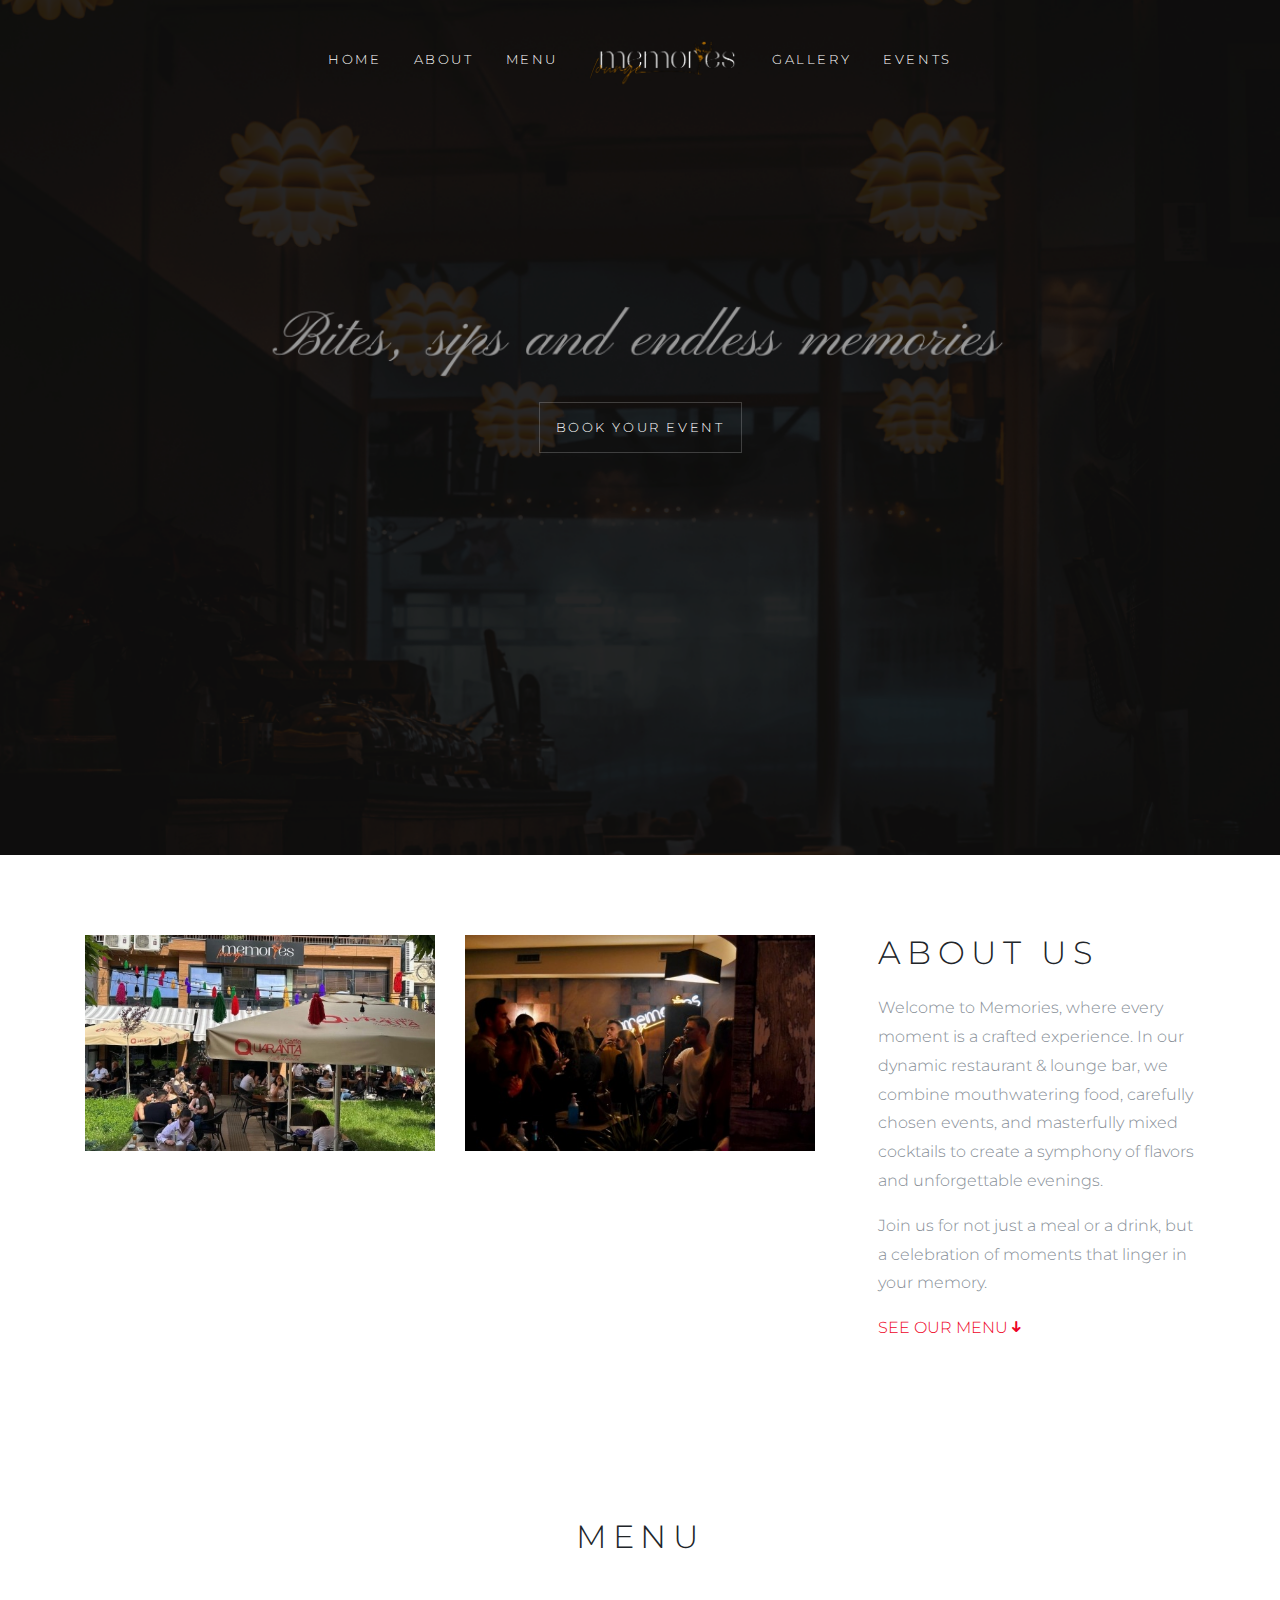
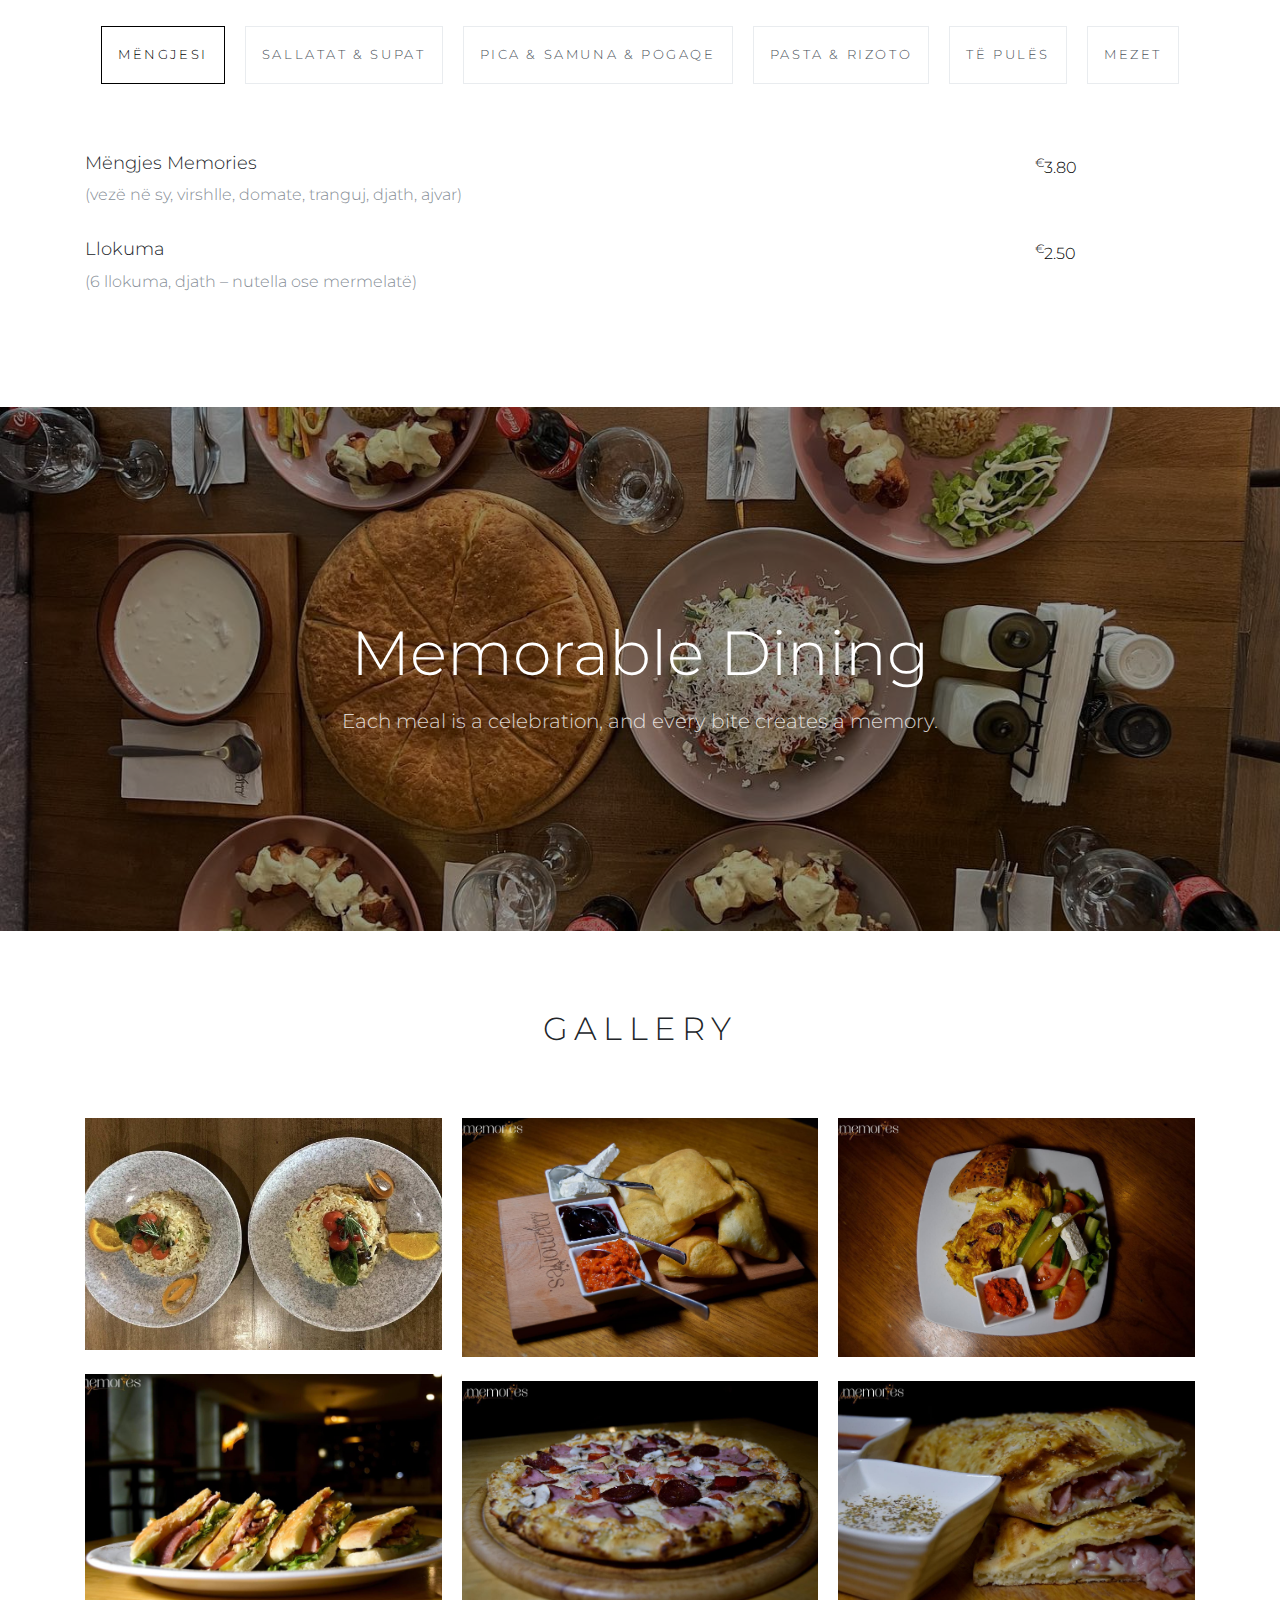
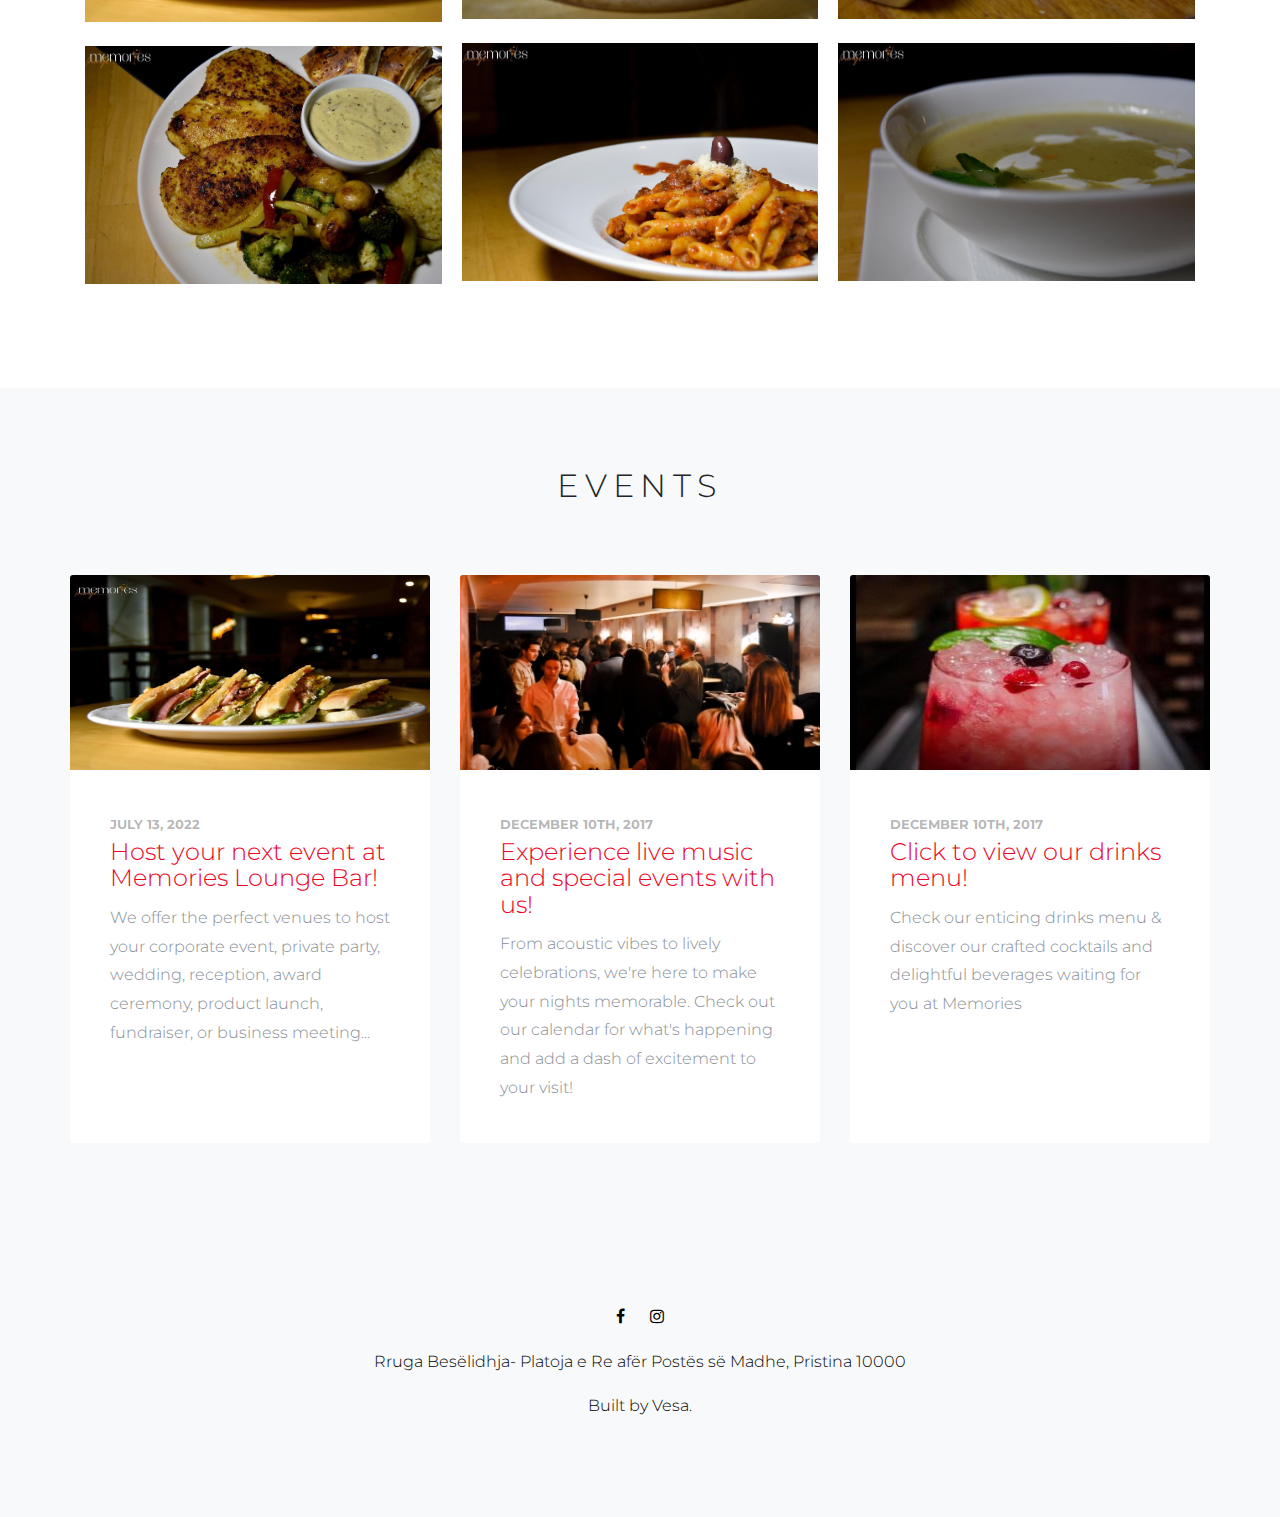
<file: index.html>
<!DOCTYPE html>
<html lang="en">

<head>
  <meta charset="utf-8">
  <meta name="viewport" content="width=device-width, initial-scale=1, shrink-to-fit=no">

  <title>Memories Lounge Bar</title>
  <link rel="icon" type="image/png" href="images/favicon.ico">
  <meta name="description" content="free Bootstrap 4 Theme by uicookies.com">
  <meta name="keywords"
    content="free website templates, free bootstrap themes, free template, free bootstrap, free website template">

  <link href="https://fonts.googleapis.com/css?family=Crimson+Text:400,400i,600|Montserrat:200,300,400, 600, 700"
    rel="stylesheet">

  <link rel="stylesheet" href="assets/css/bootstrap/bootstrap.css">
  <link rel="stylesheet" href="assets/fonts/ionicons/css/ionicons.min.css">
  <link rel="stylesheet" href="assets/css/magnific-popup.css">

  <link rel="stylesheet" href="assets/fonts/fontawesome/css/font-awesome.min.css">

  <link rel="stylesheet" href="assets/css/slick.css">

  <link rel="stylesheet" href="assets/css/helpers.css">
  <link rel="stylesheet" href="assets/css/style.css">
  <link rel="stylesheet" href="assets/css/restaurant.css">

  <meta property="og:title" content='Memories Lounge Bar' />
  <meta property="og:image" content='https://i.postimg.cc/kXZKz3br/bannerr.png' />
  <meta property="og:description" content='Bites, Sips, and Endless Memories'>
  <meta property="og:url" content='https://memoriesloungebar.com' />
  <meta property='og:image:width' content='1200' />
  <meta property='og:image:height' content='627' />
  <meta property="og:type" content='website' />
</head>

<body data-spy="scroll" data-target="#pb-navbar" data-offset="200">


  <div class="probootstrap-loader"></div>
  <!-- END loader -->

  <nav class="navbar navbar-expand-lg navbar-dark pb_navbar pb_scrolled-light" id="pb-navbar">
    <div class="container">
      <a class="navbar-brand d-xl-none d-lg-none d-md-block d-sm-block" href="/">
        <img src="images/memories_nobg.png" alt="Instant Logo" class="light" width="150px">
        <!-- <img src="images/memories_nobg.png" alt="Instant Logo" class="light" width="150px"> -->
        <img src="images/memo_black.png" alt="Instant Logo" class="dark" width="100px">
      </a>
      <button class="navbar-toggler" type="button" data-toggle="collapse" data-target="#probootstrap-navbar"
        aria-controls="probootstrap-navbar" aria-expanded="false" aria-label="Toggle navigation">
        <span><i class="ion-navicon"></i></span>
      </button>
      <div class="collapse navbar-collapse justify-content-md-center" id="probootstrap-navbar">
        <ul class="navbar-nav">
          <li class="nav-item"><a class="nav-link text-uppercase pb_letter-spacing-2" href="#section-home">Home</a></li>
          <li class="nav-item"><a class="nav-link text-uppercase pb_letter-spacing-2" href="#section-about">About</a>
          </li>
          <li class="nav-item"><a class="nav-link text-uppercase pb_letter-spacing-2" href="#section-menu">Menu</a></li>
          <li class="nav-item logo-center d-xl-block d-lg-block d-md-none d-sm-none d-none">
            <a class="nav-link text-uppercase pb_letter-spacing-2" href="index.html">
              <img src="images/memories_nobg.png" alt="Instant Logo" class="light" width="150px">
              <!-- <img src="images/memories_nobg.png" alt="Instant Logo" class="light" width="150px"> -->
              <img src="images/memo_black.png" alt="Instant Logo" class="dark" width="100px">
            </a>
          </li>
          <li class="nav-item"><a class="nav-link text-uppercase pb_letter-spacing-2"
              href="#section-gallery">Gallery</a></li>
          <li class="nav-item"><a class="nav-link text-uppercase pb_letter-spacing-2" href="#section-events">Events</a>
          </li>
        </ul>
      </div>
    </div>
  </nav>
  <!-- END nav -->

  <section class="pb_cover_v1 cover-bg-black cover-bg-opacity-4 text-center"
    style="background-image: url(images/thumbn.png)" id="section-home">
    <div class="container">
      <div class="row align-items-center justify-content-center">
        <div class="col-md-9  order-md-1">
          <!-- <h2 class="heading mb-3">Bites, Sips and Endless Memories</h2> -->
          <div class="sub-heading">
          </div>
          <p></p><a itemprop="url" href="tel:+38345211888" target="_blank" role="button" class="btn smoothscroll pb_outline-light rounded-0 btn-xl pb_font-13 pb_letter-spacing-2 p-3">Book your event</a></p>
          <!-- <p></p><a href="https://memoriesloungebar.com/Menu_Te_Fundvitit.pdf" target="_blank" role="button" class="btn smoothscroll pb_outline-light rounded-0 btn-xl pb_font-13 pb_letter-spacing-2 p-3">MENU FESTIVE</a></p> -->
        </div>
      </div>
    </div>
  </section>
  <!-- END section -->

  <section class="pb_section" id="section-about">
    <div class="container">
      <div class="row">
        <div class="col-lg-8 mb-5">
          <div class="row">
            <div class="col">
              <p><img src="images/outside.jpg" alt="Instant Image" class="img-fluid"></p>
            </div>
            <div class="col">
              <p><img src="images/eventss.jpg" alt="Instant Image" class="img-fluid"></p>
            </div>
          </div>
        </div>
        <div class="col-lg-4 pl-lg-5 pl-lg-0">
          <h2 class="mb-4 text-uppercase pb_letter-spacing-2">About us</h2>
          <p>Welcome to Memories, where every moment is a crafted experience.
            In our dynamic restaurant & lounge bar, we combine mouthwatering food,
            carefully chosen events, and masterfully mixed cocktails to create a symphony of
            flavors and unforgettable evenings.</p>

          <p>Join us for not just a meal or a drink, but a celebration of moments that linger in your memory.</p>
          <p><a href="#section-menu" class="smoothscroll text-danger text-uppercase">See our menu <i
                class="ion-arrow-down-c"></i></a></p>
        </div>
      </div>
    </div>
  </section>
  <!-- END section -->

  <section class="pb_section" id="section-menu">
    <div class="container">
      <div class="row justify-content-center mb-5">
        <div class="col-md-10 text-center">
          <h2 class="mb-4 text-uppercase pb_letter-spacing-2">Menu</h2>
        </div>
      </div>
      <div class="row">
        <div class="col">

          <ul class="nav justify-content-center pb_tab_v1">
            <li class="nav-item">
              <a class="nav-link active p-3" data-toggle="list" href="#mengjesi" role="tab">Mëngjesi</a>
            </li>
            <li class="nav-item">
              <a class="nav-link p-3" data-toggle="list" href="#sallatat" role="tab">Sallatat & Supat</a>
            </li>
            <li class="nav-item">
              <a class="nav-link p-3" data-toggle="list" href="#picat" role="tab">Pica & Samuna & Pogaqe</a>
            </li>
            <li class="nav-item">
              <a class="nav-link p-3" data-toggle="list" href="#pasta" role="tab">Pasta & Rizoto</a>
            </li>
            <li class="nav-item">
              <a class="nav-link p-3" data-toggle="list" href="#chicken" role="tab">Të pulës</a>
            </li>
            <li class="nav-item">
              <a class="nav-link p-3" data-toggle="list" href="#mezet" role="tab">Mezet</a>
            </li>
          </ul>

          <!-- Tab panes -->
          <div class="tab-content">
            <div class="tab-pane fade show active" id="mengjesi" role="tabpanel">
              <div class="row">
                <div class="col-md">
                  <ul class="list-unstyled pb_food-menu">
                    <li>
                      <div class="row">
                        <div class="col-lg-10">
                          <h3 class="pb_font-18 font-weight-bold">Mëngjes Memories</h3>
                          <p class="mb-0">(vezë në sy, virshlle, domate, tranguj, djath, ajvar)</p>
                        </div>
                        <div class="col-lg-2"><span class="price"><sup>€</sup>3.80</span></div>
                      </div>
                    </li>
                    <li>
                      <div class="row">
                        <div class="col-lg-10">
                          <h3 class="pb_font-18 font-weight-bold">Llokuma</h3>
                          <p class="mb-0">(6 llokuma, djath – nutella ose mermelatë)</p>
                        </div>
                        <div class="col-lg-2"><span class="price"><sup>€</sup>2.50</span></div>
                      </div>
                    </li>
                  </ul>
                </div>
              </div>
            </div>

            <!-- Sallatat  -->
            <div class="tab-pane fade" id="sallatat" role="tabpanel">
              <div class="row">
                <div class="col-md">
                  <ul class="list-unstyled pb_food-menu">
                    <li>
                      <div class="row">
                        <div class="col-lg-10">
                          <h3 class="pb_font-18 font-weight-bold">Sallatë shope</h3>
                          <p class="mb-0">(domate, tranguj, djath)</p>
                        </div>
                        <div class="col-lg-2"><span class="price"><sup>€</sup>3.00</span></div>
                      </div>
                    </li>
                    <li>
                      <div class="row">
                        <div class="col-lg-10">
                          <h3 class="pb_font-18 font-weight-bold">Sallatë greke</h3>
                          <p class="mb-0">(domate, tranguj, ullinj, djath)</p>
                        </div>
                        <div class="col-lg-2"><span class="price"><sup>€</sup>3.00</span></div>
                      </div>
                    </li>
                    <li>
                      <div class="row">
                        <div class="col-lg-10">
                          <h3 class="pb_font-18 font-weight-bold">Sallatë mikse</h3>
                          <p class="mb-0">(sallatë e gjelbër, domate, tranguj, spec, qepë)</p>
                        </div>
                        <div class="col-lg-2"><span class="price"><sup>€</sup>3.50</span></div>
                      </div>
                    </li>
                    <li>
                      <div class="row">
                        <div class="col-lg-10">
                          <h3 class="pb_font-18 font-weight-bold">Supë pule</h3>
                          <p class="mb-0"></p>
                        </div>
                        <div class="col-lg-2"><span class="price"><sup>€</sup>2.50</span></div>
                      </div>
                    </li>
                  </ul>
                </div>
                <div class="col-md">
                  <ul class="list-unstyled pb_food-menu">
                    <li>
                      <div class="row">
                        <div class="col-lg-10">
                          <h3 class="pb_font-18 font-weight-bold">Sallatë tuna</h3>
                          <p class="mb-0">(sallatë e gjelbër, domate, tranguj, qepë, tuna)</p>
                        </div>
                        <div class="col-lg-2"><span class="price"><sup>€</sup>4.00</span></div>
                      </div>
                    </li>
                    <li>
                      <div class="row">
                        <div class="col-lg-10">
                          <h3 class="pb_font-18 font-weight-bold">Sallatë pule</h3>
                          <p class="mb-0">(sallatë e gjelbër, domate, tranguj, mish pule, parmesan, sos)</p>
                        </div>
                        <div class="col-lg-2"><span class="price"><sup>€</sup>4.00</span></div>
                      </div>
                    </li>
                    <li>
                      <div class="row">
                        <div class="col-lg-10">
                          <h3 class="pb_font-18 font-weight-bold">Supë me perime</h3>
                          <p class="mb-0"></p>
                        </div>
                        <div class="col-lg-2"><span class="price"><sup>€</sup>2.50</span></div>
                      </div>
                    </li>
                  </ul>
                </div>
                  </ul>
                </div>
              </div>

            <!-- Picat -->
            <div class="tab-pane fade" id="picat" role="tabpanel">
              <div class="row">
                <div class="col-md">
                  <ul class="list-unstyled pb_food-menu">
                    <li>
                      <div class="row">
                        <div class="col-lg-10">
                          <h3 class="pb_font-18 font-weight-bold">Picë përshutë</h3>
                          <p class="mb-0">(sos domatesh, përshutë, kaçkavall, susam, oregano)</p>
                        </div>
                        <div class="col-lg-2"><span class="price"><sup>€</sup>4.00</span></div>
                      </div>
                    </li>
                    <li>
                      <div class="row">
                        <div class="col-lg-10">
                          <h3 class="pb_font-18 font-weight-bold">Picë margarita</h3>
                          <p class="mb-0">(sos domatesh, kaçkavall, susam, oregano)</p>
                        </div>
                        <div class="col-lg-2"><span class="price"><sup>€</sup>3.50</span></div>
                      </div>
                    </li>
                    <li>
                      <div class="row">
                        <div class="col-lg-10">
                          <h3 class="pb_font-18 font-weight-bold">Picë suxhuk</h3>
                          <p class="mb-0">(sos domatesh, suxhuk, kaçkavall, susam, oregano)</p>
                        </div>
                        <div class="col-lg-2"><span class="price"><sup>€</sup>4.00</span></div>
                      </div>
                    </li>
                    <li>
                      <div class="row">
                        <div class="col-lg-10">
                          <h3 class="pb_font-18 font-weight-bold">Picë Memories</h3>
                          <p class="mb-0">(sos domatesh, përshutë, suxhuk, kaçkavall, kërpudha, spec, susam, oregano)</p>
                        </div>
                        <div class="col-lg-2"><span class="price"><sup>€</sup>4.50</span></div>
                      </div>
                    </li>
                    <li>
                      <div class="row">
                        <div class="col-lg-10">
                          <h3 class="pb_font-18 font-weight-bold">Picë tuna</h3>
                          <p class="mb-0">(sos domatesh, tuna, kaçkavall, susam, oregano)</p>
                        </div>
                        <div class="col-lg-2"><span class="price"><sup>€</sup>4.00</span></div>
                      </div>
                    </li>
                    <li>
                      <div class="row">
                        <div class="col-lg-10">
                          <h3 class="pb_font-18 font-weight-bold">Pogaqe pule</h3>
                          <p class="mb-0">(ullinj, feferonë, sos)</p>
                        </div>
                        <div class="col-lg-2"><span class="price"><sup>€</sup>3.00</span></div>
                      </div>
                    </li>
                  </ul>
                </div>
                <div class="col-md">
                  <ul class="list-unstyled pb_food-menu">
                    <li>
                      <div class="row">
                        <div class="col-lg-10">
                          <h3 class="pb_font-18 font-weight-bold">Samun përshutë</h3>
                          <p class="mb-0">(ullinj, feferonë, sos)</p>
                        </div>
                        <div class="col-lg-2"><span class="price"><sup>€</sup>3.00</span></div>
                      </div>
                    </li>
                    <li>
                      <div class="row">
                        <div class="col-lg-10">
                          <h3 class="pb_font-18 font-weight-bold">Samun suxhuk</h3>
                          <p class="mb-0">(ullinj, feferonë, sos)</p>
                        </div>
                        <div class="col-lg-2"><span class="price"><sup>€</sup>3.00</span></div>
                      </div>
                    </li>
                    <li>
                      <div class="row">
                        <div class="col-lg-10">
                          <h3 class="pb_font-18 font-weight-bold">Samun pule</h3>
                          <p class="mb-0">(ullinj, feferonë, sos)</p>
                        </div>
                        <div class="col-lg-2"><span class="price"><sup>€</sup>3.00</span></div>
                      </div>
                    </li>
                    <li>
                      <div class="row">
                        <div class="col-lg-10">
                          <h3 class="pb_font-18 font-weight-bold">Samun mix</h3>
                          <p class="mb-0">(ullinj, feferonë, sos)</p>
                        </div>
                        <div class="col-lg-2"><span class="price"><sup>€</sup>3.50</span></div>
                      </div>
                    </li>
                    <li>
                      <div class="row">
                        <div class="col-lg-10">
                          <h3 class="pb_font-18 font-weight-bold">Pogaqe përshutë</h3>
                          <p class="mb-0">(ullinj, feferonë, sos)</p>
                        </div>
                        <div class="col-lg-2"><span class="price"><sup>€</sup>3.00</span></div>
                      </div>
                    </li>
                    <li>
                      <div class="row">
                        <div class="col-lg-10">
                          <h3 class="pb_font-18 font-weight-bold">Pogaqe mix</h3>
                          <p class="mb-0">(ullinj, feferonë, sos)</p>
                        </div>
                        <div class="col-lg-2"><span class="price"><sup>€</sup>3.50</span></div>
                      </div>
                    </li>
                  </ul>
                </div>
              </ul>
            </div>
          </div>


              <!-- PASTA & RIZOTO -->
            <div class="tab-pane fade" id="pasta" role="tabpanel">
              <div class="row">
                <div class="col-md">
                  <ul class="list-unstyled pb_food-menu">
                    <li>
                      <div class="row">
                        <div class="col-lg-10">
                          <h3 class="pb_font-18 font-weight-bold">Pasta arabiata</h3>
                          <p class="mb-0">(sos domatesh, spec djegës, parmesan)</p>
                        </div>
                        <div class="col-lg-2"><span class="price"><sup>€</sup>3.30</span></div>
                      </div>
                    </li>
                    <li>
                      <div class="row">
                        <div class="col-lg-10">
                          <h3 class="pb_font-18 font-weight-bold">Pasta carbonara</h3>
                          <p class="mb-0">(përshutë, krem, parmesan)</p>
                        </div>
                        <div class="col-lg-2"><span class="price"><sup>€</sup>4.00</span></div>
                      </div>
                    </li>
                    <li>
                      <div class="row">
                        <div class="col-lg-10">
                          <h3 class="pb_font-18 font-weight-bold">Pasta boloneze</h3>
                          <p class="mb-0">(mish viçi i bluar, sos domatesh, parmesan)</p>
                        </div>
                        <div class="col-lg-2"><span class="price"><sup>€</sup>4.00</span></div>
                      </div>
                    </li>
                    <li>
                      <div class="row">
                        <div class="col-lg-10">
                          <h3 class="pb_font-18 font-weight-bold">Pasta pesto</h3>
                          <p class="mb-0">(mish pule, sos pesto, parmesan)</p>
                        </div>
                        <div class="col-lg-2"><span class="price"><sup>€</sup>4.20</span></div>
                      </div>
                    </li>
                  </ul>
                </div>
                <div class="col-md">
                  <ul class="list-unstyled pb_food-menu">
                    <li>
                      <div class="row">
                        <div class="col-lg-10">
                          <h3 class="pb_font-18 font-weight-bold">Rizoto pule</h3>
                          <p class="mb-0">(mish pule, sos soja, perime)</p>
                        </div>
                        <div class="col-lg-2"><span class="price"><sup>€</sup>3.80</span></div>
                      </div>
                    </li>
                    <li>
                      <div class="row">
                        <div class="col-lg-10">
                          <h3 class="pb_font-18 font-weight-bold">Rizoto viçi</h3>
                          <p class="mb-0">(mish viçi, perime, sos soja)</p>
                        </div>
                        <div class="col-lg-2"><span class="price"><sup>€</sup>4.50</span></div>
                      </div>
                    </li>
                    <li>
                      <div class="row">
                        <div class="col-lg-10">
                          <h3 class="pb_font-18 font-weight-bold">Rizoto vegjetariane</h3>
                          <p class="mb-0">(perime, sos soja)</p>
                        </div>
                        <div class="col-lg-2"><span class="price"><sup>€</sup>3.30</span></div>
                      </div>
                    </li>
                  </ul>
                </div>
              </ul>
            </div>
          </div>
                
              <!--TE PULES -->
            <div class="tab-pane fade" id="chicken" role="tabpanel">
              <div class="row">
                <div class="col-md">
                  <ul class="list-unstyled pb_food-menu">
                    <li>
                      <div class="row">
                        <div class="col-lg-10">
                          <h3 class="pb_font-18 font-weight-bold">File pule</h3>
                          <p class="mb-0">(mish pule, perime, sos kërpudhash)</p>
                        </div>
                        <div class="col-lg-2"><span class="price"><sup>€</sup>4.00</span></div>
                      </div>
                    </li>
                    <li>
                      <div class="row">
                        <div class="col-lg-10">
                          <h3 class="pb_font-18 font-weight-bold">File pule Memories</h3>
                          <p class="mb-0">(mish pule, oriz, perimes, sos kërpudhash)</p>
                        </div>
                        <div class="col-lg-2"><span class="price"><sup>€</sup>4.50</span></div>
                      </div>
                    </li>
                    <li>
                      <div class="row">
                        <div class="col-lg-10">
                          <h3 class="pb_font-18 font-weight-bold">Rolladë pule</h3>
                          <p class="mb-0">(mish pule, kaçkavall, prezlle, mazë, perime)</p>
                        </div>
                        <div class="col-lg-2"><span class="price"><sup>€</sup>5.00</span></div>
                      </div>
                    </li>
                    <li>
                      <div class="row">
                        <div class="col-lg-10">
                          <h3 class="pb_font-18 font-weight-bold">Chicken fingers</h3>
                          <p class="mb-0"></p>
                        </div>
                        <div class="col-lg-2"><span class="price"><sup>€</sup>4.50</span></div>
                      </div>
                    </li>
                  </ul>
                </div>
              </ul>
            </div>
          </div>


              <!-- MEZET -->
            <div class="tab-pane fade" id="mezet" role="tabpanel">
              <div class="row">
                <div class="col-md">
                  <ul class="list-unstyled pb_food-menu">
                    <li>
                      <div class="row">
                        <div class="col-lg-10">
                          <h3 class="pb_font-18 font-weight-bold">Meze e ftohtë e vogël</h3>
                          <p class="mb-0">(përshutë, suxhuk, kaqkavall, djath, ullinj)</p>
                        </div>
                        <div class="col-lg-2"><span class="price"><sup>€</sup>6.00</span></div>
                      </div>
                    </li>
                    <li>
                      <div class="row">
                        <div class="col-lg-10">
                          <h3 class="pb_font-18 font-weight-bold">Meze e ftohtë e madhe</h3>
                          <p class="mb-0">(përshutë, suxhuk, kaqkavall, djath, ullinj)</p>
                        </div>
                        <div class="col-lg-2"><span class="price"><sup>€</sup>12.00</span></div>
                      </div>
                    </li>
                  </ul>
                </div>
                <div class="col-md">
                  <ul class="list-unstyled pb_food-menu">
                    <li>
                      <div class="row">
                        <div class="col-lg-10">
                          <h3 class="pb_font-18 font-weight-bold">Meze e nxehtë e vogël</h3>
                          <p class="mb-0">(mish pule, pleskavicë, chicken fingers, djath)</p>
                        </div>
                        <div class="col-lg-2"><span class="price"><sup>€</sup>8.00</span></div>
                      </div>
                    </li>
                    <li>
                      <div class="row">
                        <div class="col-lg-10">
                          <h3 class="pb_font-18 font-weight-bold">Meze e nxehtë e madhe</h3>
                          <p class="mb-0">(mish viçi, mish pule, pleskavicë, chicken fingers, kaqkavall i fërguar, patate, djath)</p>
                        </div>
                        <div class="col-lg-2"><span class="price"><sup>€</sup>15.00</span></div>
                      </div>
                    </li>
                  </ul>
                </div>
              </div>
            </div>
          </div>
        </div>
      </div>
    </div>
  </section>
  <!-- END section -->

  <section class="pb_md_py_cover text-center cover-bg-black cover-bg-opacity-4"
    style="background-image: url(images/m1.jpg)" id="section-home">
    <div class="container">
      <div class="row align-items-center justify-content-center">
        <div class="col-md-9  order-md-1">
          <h2 class="heading mb-3">Memorable Dining</h2>
          <p class="sub-heading"> Each meal is a celebration, and every bite creates a memory. </p>
        </div>
      </div>
    </div>
  </section>
  <!-- END section -->

  <section class="pb_section" id="section-gallery">
    <div class="container">
      <div class="row justify-content-center mb-5">
        <div class="col-md-10 text-center">
          <h2 class="mb-4 text-uppercase pb_letter-spacing-2">Gallery</h2>
        </div>
      </div>
      <div class="row">
        <div class="col">
          <div class="card-columns">
            <div class="card border-0 mb-4">
              <a href="images/m2.jpg" class="pb_hover-zoom image-popup">
                <img class="img-fluid" src="images/m2.jpg" alt="Image caption here">
                <i class="ion-ios-search-strong icon"></i>
              </a>
            </div>
            <div class="card border-0 mb-4">
              <a href="images/m3.jpg" class="pb_hover-zoom image-popup">
                <img class="img-fluid" src="images/m3.jpg" alt="Image caption here">
                <i class="ion-ios-search-strong icon"></i>
              </a>
            </div>
            <div class="card border-0 mb-4">
              <a href="images/m8.jpg" class="pb_hover-zoom image-popup">
                <img class="img-fluid" src="images/m8.jpg" alt="Image caption here">
                <i class="ion-ios-search-strong icon"></i>
              </a>
            </div>
            <div class="card border-0 mb-4">
              <a href="images/m5.jpg" class="pb_hover-zoom image-popup">
                <img class="img-fluid" src="images/m5.jpg" alt="Image caption here">
                <i class="ion-ios-search-strong icon"></i>
              </a>
            </div>
            <div class="card border-0 mb-4">
              <a href="images/m6.jpg" class="pb_hover-zoom image-popup">
                <img class="img-fluid" src="images/m6.jpg" alt="Image caption here">
                <i class="ion-ios-search-strong icon"></i>
              </a>
            </div>
            <div class="card border-0 mb-4">
              <a href="images/m7.jpg" class="pb_hover-zoom image-popup">
                <img class="img-fluid" src="images/m7.jpg" alt="Image caption here">
                <i class="ion-ios-search-strong icon"></i>
              </a>
            </div>
            <div class="card border-0 mb-4">
              <a href="images/m4.jpg" class="pb_hover-zoom image-popup">
                <img class="img-fluid" src="images/m4.jpg" alt="Image caption here">
                <i class="ion-ios-search-strong icon"></i>
              </a>
            </div>

            <div class="card border-0 mb-4">
              <a href="images/m9.jpg" class="pb_hover-zoom image-popup">
                <img class="img-fluid" src="images/m9.jpg" alt="Image caption here">
                <i class="ion-ios-search-strong icon"></i>
              </a>
            </div>
            <div class="card border-0 mb-4">
              <a href="images/m10.jpg" class="pb_hover-zoom image-popup">
                <img class="img-fluid" src="images/m10.jpg" alt="Image caption here">
                <i class="ion-ios-search-strong icon"></i>
              </a>
            </div>
          </div>
        </div>
      </div>
    </div>
  </section>
  <!-- END section -->
  <!-- <section class="pb_section cover-bg-cyan cover-bg-opacity-3">
    <div class="container">
      <div class="row justify-content-center mb-5">
        <div class="col-md-10 text-center">
          <h2 class="mb-4 text-uppercase pb_letter-spacing-2">What People Says...</h2>
        </div>
      </div>
      <div class="row">
        <div class="col-md">
          <div class="media d-block text-center testimonial_v1 pb_quote_v1">
            <div class="media-body">
              <div class="quote pb_text-black">&ldquo;</div>
              <blockquote class="mb-5 pb_font-20">Far far away, behind the word mountains, far from the countries
                Vokalia and Consonantia, there live the blind texts. Separated they live in Bookmarksgrove right at the
                coast of the Semantics, a large language ocean.</blockquote>
              <img class="d-flex text-center mx-auto mb-3 rounded-circle" src="images/fotoo.jpg"
                alt="Generic placeholder image">
              <h3 class="heading">Garry Alexander</h3>
              <p class="subheading">@garry</p>
            </div>
          </div>
        </div>
        <div class="col-md">
          <div class="media d-block text-center testimonial_v1 pb_quote_v1">
            <div class="media-body">
              <div class="quote pb_text-black">&ldquo;</div>
              <blockquote class="mb-5 pb_font-20">A small river named Duden flows by their place and supplies it with
                the necessary regelialia. It is a paradisematic country, in which roasted parts of sentences fly into
                your mouth.</blockquote>
              <img class="d-flex text-center mx-auto mb-3 rounded-circle" src="images/fotoo.jpg"
                alt="Generic placeholder image">
              <h3 class="heading">Deborah Smith</h3>
              <p class="subheading">@deborah</p>

            </div>
          </div>
        </div>
        <div class="col-md">
          <div class="media d-block text-center testimonial_v1 pb_quote_v1">

            <div class="media-body">
              <div class="quote pb_text-black">&ldquo;</div>
              <blockquote class="mb-5 pb_font-20">Even the all-powerful Pointing has no control about the blind texts it
                is an almost unorthographic life One day however a small line of blind text by the name of Lorem Ipsum
                decided to leave for the far World of Grammar.</blockquote>
              <img class="d-flex text-center mx-auto mb-3 rounded-circle" src="images/fotoo.jpg"
                alt="Generic placeholder image">
              <h3 class="heading">James Robertson</h3>
              <p class="subheading">@james</p>

            </div>
          </div>
        </div>
      </div>
    </div>
  </section> -->
  <!-- END section -->


  <section class="pb_section bg-light" id="section-events">
    <div class="container">
      <div class="row justify-content-center mb-5">
        <div class="col-md-10 text-center">
          <h2 class="mb-4 text-uppercase pb_letter-spacing-2">Events</h2>
        </div>
      </div>
      <div class="row">
        <div class="card-deck">
          <div class="card border-0">
            <a href="https://fb.watch/orzUYJhzQ9/"><img class="card-img-top" src="images/m3.jpg" alt="Image caption here" height="195px"></a>
            <div class="card-body pb_p-40">
              <small class="text-uppercase pb_color-dark-opacity-3 font-weight-bold">July 13, 2022</small>
              <h4 class="card-title"><a href="https://fb.watch/orzUYJhzQ9/" class="text-danger">Host your next event at Memories Lounge Bar!</a></h4>
              <p class="card-text">We offer the perfect venues to host your corporate event,
                 private party, wedding, reception, award ceremony, product launch, 
                 fundraiser, or business meeting...</p>
            </div>
          </div>
          <div class="card border-0">
            <a href="https://fb.watch/orB2xStVct/"><img class="card-img-top" src="images/e2.jpg" alt="Image caption here" height="195px"></a>
            <div class="card-body pb_p-40">
              <small class="text-uppercase pb_color-dark-opacity-3 font-weight-bold">December 10th, 2017</small>
              <h4 class="card-title"><a href="https://fb.watch/orB2xStVct/" class="text-danger">Experience live music and special events with us!</a></h4>
              <p class="card-text">From acoustic vibes to lively celebrations, we're here to make your nights memorable. 
                Check out our calendar for what's happening and add a dash of excitement to your visit!</p>
            </div>
          </div>
          <div class="card border-0">
            <a href="https://www.memoriesloungebar.com/drinksmenu.pdf" target="_blank"><img class="card-img-top" src="images/e4.jpg" alt="Image caption here" height="195"></a>
            <div class="card-body pb_p-40">
              <small class="text-uppercase pb_color-dark-opacity-3 font-weight-bold">December 10th, 2017</small>

              <h4 class="card-title"><a href="https://www.memoriesloungebar.com/drinksmenu.pdf" target="_blank" class="text-danger">Click to view our drinks menu!</a></h4>
              <p class="card-text">Check our enticing drinks menu &amp; discover our crafted 
                cocktails and delightful beverages waiting for you at Memories</p>
            </div>
          </div>
        </div>
      </div>
    </div>
  </section>
  <!-- END section -->
  <!-- END section -->

  <footer class="pb_footer bg-light" role="contentinfo">
    <div class="container">
      <div class="row text-center">
        <div class="col">
          <ul class="list-inline">
            <li class="list-inline-item"><a href="https://www.facebook.com/memoriesloungeprishtina/" class="p-2"><i class="fa fa-facebook"></i></a></li>
            <li class="list-inline-item"><a href="https://www.instagram.com/memories_lounge_bar/" class="p-2"><i class="fa fa-instagram"></i></a></li>
          </ul>
        </div>
      </div>
      <div class="row">
        <div class="col text-center">
          <p><a href="https://www.google.com/maps/place/Memories+Lounge+Bar/@42.6511927,21.1573501,15z/data=!4m6!3m5!1s0x13549f8e8da43125:0xfad5b26aa7a539f7!8m2!3d42.6511927!4d21.1573501!16s%2Fg%2F11rv0125yl?entry=ttu" target="_blank">
            Rruga Besëlidhja- Platoja e Re afër Postës së Madhe, Pristina 10000</a></p>
            <p><a href="https://www.linkedin.com/in/vesahasanaj/" target="_blank">
            Built by Vesa.</a></p>
        </div>
      </div>
    </div>
  </footer>

  <!-- loader -->
  <div id="pb_loader" class="show fullscreen"><svg class="circular" width="48px" height="48px">
      <circle class="path-bg" cx="24" cy="24" r="22" fill="none" stroke-width="4" stroke="#eeeeee" />
      <circle class="path" cx="24" cy="24" r="22" fill="none" stroke-width="4" stroke-miterlimit="10"
        stroke="#FDA04F" />
    </svg></div>


  <script src="assets/js/jquery.min.js"></script>

  <script src="assets/js/popper.min.js"></script>
  <script src="assets/js/bootstrap.min.js"></script>
  <script src="assets/js/slick.min.js"></script>
  <script src="assets/js/jquery.mb.YTPlayer.min.js"></script>

  <script src="assets/js/jquery.waypoints.min.js"></script>
  <script src="assets/js/jquery.easing.1.3.js"></script>

  <script src="assets/js/jquery.magnific-popup.min.js"></script>
  <script src="assets/js/magnific-popup-options.js"></script>



  <script src="assets/js/main.js"></script>

</body>

</html>
</file>
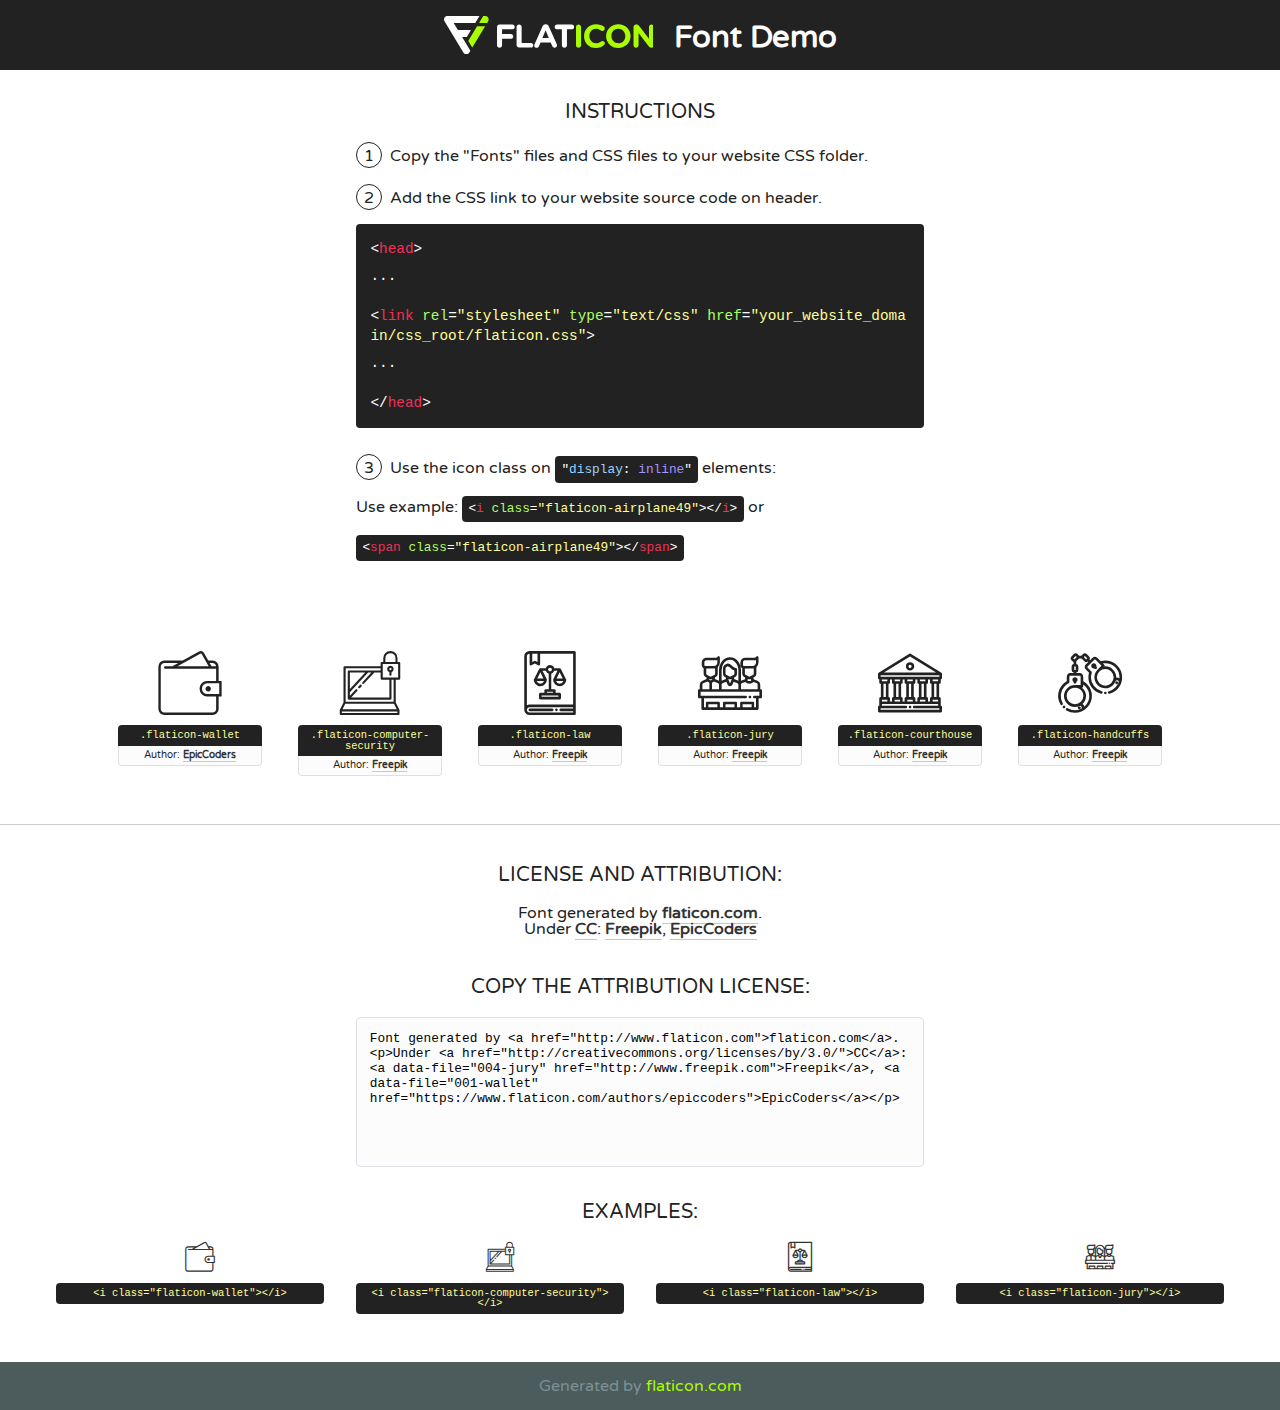
<file: assets/fonts/law-icons/font/flaticon.html>
<!DOCTYPE html>
<!--
  Flaticon icon font: Flaticon
  Creation date: 13/09/2017 10:02
-->
<html>
<!DOCTYPE html>
<html>

<head>
    <title>Flaticon WebFont</title>
    <link href="http://fonts.googleapis.com/css?family=Varela+Round" rel="stylesheet" type="text/css" />
    <link rel="stylesheet" type="text/css" href="flaticon.css">
    <meta charset="UTF-8">
    <style>
    html, body, div, span, applet, object, iframe,
    h1, h2, h3, h4, h5, h6, p, blockquote, pre,
    a, abbr, acronym, address, big, cite, code,
    del, dfn, em, img, ins, kbd, q, s, samp,
    small, strike, strong, sub, sup, tt, var,
    b, u, i, center,
    dl, dt, dd, ol, ul, li,
    fieldset, form, label, legend,
    table, caption, tbody, tfoot, thead, tr, th, td,
    article, aside, canvas, details, embed, 
    figure, figcaption, footer, header, hgroup, 
    menu, nav, output, ruby, section, summary,
    time, mark, audio, video {
        margin: 0;
        padding: 0;
        border: 0;
        font-size: 100%;
        font: inherit;
        vertical-align: baseline;
    }
    /* HTML5 display-role reset for older browsers */
    article, aside, details, figcaption, figure, 
    footer, header, hgroup, menu, nav, section {
        display: block;
    }
    body {
        line-height: 1;
    }
    ol, ul {
        list-style: none;
    }
    blockquote, q {
        quotes: none;
    }
    blockquote:before, blockquote:after,
    q:before, q:after {
        content: '';
        content: none;
    }
    table {
        border-collapse: collapse;
        border-spacing: 0;
    }
    body {
        font-family: 'Varela Round', Helvetica, Arial, sans-serif;
        font-size: 16px;
        color: #222;
    }
    a {
        color: #333;
        border-bottom: 1px solid #a9fd00;
        font-weight: bold;
        text-decoration: none;
    }
    * {
        -moz-box-sizing: border-box;
        -webkit-box-sizing: border-box;
        box-sizing: border-box;
        margin: 0;
        padding: 0;
    }
    [class^="flaticon-"]:before, [class*=" flaticon-"]:before, [class^="flaticon-"]:after, [class*=" flaticon-"]:after {
        font-family: Flaticon;
        font-size: 30px;
        font-style: normal;
        margin-left: 20px;
        color: #333;
    }
    .wrapper {
        max-width: 600px;
        margin: auto;
        padding: 0 1em;
    }
    .title {
        font-size: 1.25em;
        text-align: center;
        margin-bottom: 1em;
        text-transform: uppercase;
    }
    header {
        text-align: center;
        background-color: #222;
        color: #fff;
        padding: 1em;
    }
    header .logo {
        width: 210px;
        height: 38px;
        display: inline-block;
        vertical-align: middle;
        margin-right: 1em;
        border: none;
    }
    header strong {
        font-size: 1.95em;
        font-weight: bold;
        vertical-align: middle;
        margin-top: 5px;
        display: inline-block;
    }
    .demo {
        margin: 2em auto;
        line-height: 1.25em;
    }
    .demo ul li {
        margin-bottom: 1em;
    }
    .demo ul li .num {
        color: #222;
        border-radius: 20px;
        display: inline-block;
        width: 26px;
        padding: 3px;
        height: 26px;
        text-align: center;
        margin-right: 0.5em;
        border: 1px solid #222;
    }
    .demo ul li code {
        background-color: #222;
        border-radius: 4px;
        padding: 0.25em 0.5em;
        display: inline-block;
        color: #fff;
        font-family: Consolas,Monaco,Lucida Console,Liberation Mono,DejaVu Sans Mono,Bitstream Vera Sans Mono,Courier New, monospace;
        font-weight: lighter;
        margin-top: 1em;
        font-size: 0.8em;
        word-break: break-all;
    }
    .demo ul li code.big {
        padding: 1em;
        font-size: 0.9em;
    }
    .demo ul li code .red {
        color: #EF3159;
    }
    .demo ul li code .green {
        color: #ACFF65;
    }
    .demo ul li code .yellow {
        color: #FFFF99;
    }
    .demo ul li code .blue {
        color: #99D3FF;
    }
    .demo ul li code .purple {
        color: #A295FF;
    }
    .demo ul li code .dots {
        margin-top: 0.5em;
        display: block;
    }
    #glyphs {
        border-bottom: 1px solid #ccc;
        padding: 2em 0;
        text-align: center;
    }
    .glyph {
        display: inline-block;
        width: 9em;
        margin: 1em;
        text-align: center;
        vertical-align: top;
        background: #FFF;
    }
    .glyph .glyph-icon {
        padding: 10px;
        display: block;
        font-family:"Flaticon";
        font-size: 64px;
        line-height: 1;
    }
    .glyph .glyph-icon:before {
        font-size: 64px;
        color: #222;
        margin-left: 0;
    }
    .class-name {
        font-size: 0.65em;
        background-color: #222;
        color: #fff;
        border-radius: 4px 4px 0 0;
        padding: 0.5em;
        color: #FFFF99;
        font-family: Consolas,Monaco,Lucida Console,Liberation Mono,DejaVu Sans Mono,Bitstream Vera Sans Mono,Courier New, monospace;
    }
    .author-name {
        font-size: 0.6em;
        background-color: #fcfcfd;
        border: 1px solid #DEDEE4;
        border-top: 0;
        border-radius: 0 0 4px 4px;
        padding: 0.5em;
    }
    .class-name:last-child {
        font-size: 10px;
        color:#888;
    }
    .class-name:last-child a {
        font-size: 10px;
        color:#555;
    }
    .class-name:last-child a:hover {
        color:#a9fd00;
    }
    .glyph > input {
        display: block;
        width: 100px;
        margin: 5px auto;
        text-align: center;
        font-size: 12px;
        cursor: text;
    }
    .glyph > input.icon-input {
        font-family:"Flaticon";
        font-size: 16px;
        margin-bottom: 10px;
    }
    .attribution .title {
        margin-top: 2em;
    }
    .attribution textarea {
        background-color: #fcfcfd;
        padding: 1em;
        border: none;
        box-shadow: none;
        border: 1px solid #DEDEE4;
        border-radius: 4px;
        resize: none;
        width: 100%;
        height: 150px;
        font-size: 0.8em;
        font-family: Consolas,Monaco,Lucida Console,Liberation Mono,DejaVu Sans Mono,Bitstream Vera Sans Mono,Courier New, monospace;
        -webkit-appearance: none;
    }
    .iconsuse {
        margin: 2em auto;
        text-align: center;
        max-width: 1200px;
    }
    .iconsuse:after {
        content: '';
        display: table;
        clear: both;
    }
    .iconsuse .image {
        float: left;
        width: 25%;
        padding: 0 1em;
    }
    .iconsuse .image p {
        margin-bottom: 1em;
    }
    .iconsuse .image span {
        display: block;
        font-size: 0.65em;
        background-color: #222;
        color: #fff;
        border-radius: 4px;
        padding: 0.5em;
        color: #FFFF99;
        margin-top: 1em;
        font-family: Consolas,Monaco,Lucida Console,Liberation Mono,DejaVu Sans Mono,Bitstream Vera Sans Mono,Courier New, monospace;
    }
    #footer {
        text-align: center;
        background-color: #4C5B5C;
        color: #7c9192;
        padding: 1em;
    }
    #footer a {
        border: none;
        color: #a9fd00;
        font-weight: normal;
    }
    @media (max-width: 960px) {
        .iconsuse .image {
            width: 50%;
        }
    }
    @media (max-width: 560px) {
        .iconsuse .image {
            width: 100%;
        }
    }
    </style>
</head>

<body class="characters-off">

    <header>
        <a href="http://www.flaticon.com" target="_blank" class="logo">
            <svg version="1.1" xmlns="http://www.w3.org/2000/svg" xmlns:xlink="http://www.w3.org/1999/xlink" xmlns:a="http://ns.adobe.com/AdobeSVGViewerExtensions/3.0/" viewBox="0 0 560.875 102.036" enable-background="new 0 0 560.875 102.036" xml:space="preserve">
                <defs>
                </defs>
                <g>
                    <g class="letters">
                        <path fill="#ffffff" d="M141.596,29.675c0-3.777,2.985-6.767,6.764-6.767h34.438c3.426,0,6.15,2.728,6.15,6.15
                        c0,3.43-2.724,6.149-6.15,6.149h-27.674v13.091h23.719c3.429,0,6.151,2.724,6.151,6.15c0,3.43-2.723,6.149-6.151,6.149h-23.719
                        v17.574c0,3.773-2.986,6.761-6.764,6.761c-3.779,0-6.764-2.989-6.764-6.761V29.675z"></path>
                        <path fill="#ffffff" d="M193.844,29.149c0-3.781,2.985-6.767,6.764-6.767c3.776,0,6.763,2.985,6.763,6.767v42.957h25.039
                        c3.426,0,6.149,2.726,6.149,6.153c0,3.425-2.723,6.15-6.149,6.15h-31.802c-3.779,0-6.764-2.986-6.764-6.768V29.149z"></path>
                        <path fill="#ffffff" d="M241.891,75.71l21.438-48.407c1.492-3.341,4.215-5.357,7.906-5.357h0.792
                        c3.686,0,6.323,2.017,7.815,5.357l21.439,48.407c0.436,0.967,0.701,1.845,0.701,2.723c0,3.602-2.809,6.501-6.414,6.501
                        c-3.161,0-5.269-1.845-6.499-4.655l-4.132-9.661h-27.059l-4.301,10.102c-1.144,2.631-3.426,4.214-6.237,4.214
                        c-3.517,0-6.24-2.81-6.24-6.325C241.1,77.64,241.451,76.677,241.891,75.71z M279.932,58.666l-8.521-20.297l-8.526,20.297H279.932
                        z"></path>
                        <path fill="#ffffff" d="M314.864,35.387H301.86c-3.429,0-6.239-2.813-6.239-6.238c0-3.429,2.811-6.24,6.239-6.24h39.533
                        c3.426,0,6.237,2.811,6.237,6.24c0,3.425-2.811,6.238-6.237,6.238h-13.001v42.785c0,3.773-2.99,6.761-6.764,6.761
                        c-3.779,0-6.764-2.989-6.764-6.761V35.387z"></path>
                        <path fill="#A9FD00" d="M352.615,29.149c0-3.781,2.985-6.767,6.767-6.767c3.774,0,6.761,2.985,6.761,6.767v49.024
                        c0,3.773-2.987,6.761-6.761,6.761c-3.781,0-6.767-2.989-6.767-6.761V29.149z"></path>
                        <path fill="#A9FD00" d="M374.132,53.836v-0.179c0-17.481,13.178-31.801,32.065-31.801c9.22,0,15.459,2.458,20.557,6.238
                        c1.402,1.054,2.637,2.985,2.637,5.357c0,3.692-2.985,6.59-6.681,6.59c-1.845,0-3.071-0.702-4.044-1.319
                        c-3.776-2.813-7.729-4.393-12.562-4.393c-10.364,0-17.831,8.611-17.831,19.154v0.173c0,10.542,7.291,19.329,17.831,19.329
                        c5.715,0,9.492-1.756,13.359-4.834c1.049-0.874,2.458-1.491,4.039-1.491c3.429,0,6.325,2.813,6.325,6.236
                        c0,2.106-1.056,3.78-2.282,4.834c-5.539,4.834-12.036,7.733-21.878,7.733C387.572,85.464,374.132,71.493,374.132,53.836z"></path>
                        <path fill="#A9FD00" d="M433.009,53.836v-0.179c0-17.481,13.79-31.801,32.766-31.801c18.981,0,32.592,14.143,32.592,31.628v0.173
                        c0,17.483-13.785,31.807-32.769,31.807C446.625,85.464,433.009,71.32,433.009,53.836z M484.224,53.836v-0.179
                        c0-10.539-7.725-19.326-18.626-19.326c-10.893,0-18.449,8.611-18.449,19.154v0.173c0,10.542,7.73,19.329,18.626,19.329
                        C476.676,72.986,484.224,64.378,484.224,53.836z"></path>
                        <path fill="#A9FD00" d="M506.233,29.321c0-3.774,2.99-6.763,6.767-6.763h1.401c3.252,0,5.183,1.583,7.029,3.953l26.093,34.265
                        V29.059c0-3.692,2.99-6.677,6.681-6.677c3.683,0,6.671,2.985,6.671,6.677v48.934c0,3.78-2.987,6.765-6.764,6.765h-0.436
                        c-3.257,0-5.188-1.581-7.034-3.953l-27.056-35.492v32.944c0,3.687-2.985,6.676-6.678,6.676c-3.683,0-6.673-2.989-6.673-6.676
                        V29.321z"></path>
                    </g>
                    <g class="insignia">
                        <path fill="#ffffff" d="M48.372,56.137h12.517l11.156-18.537H37.186L25.688,18.539h57.825L94.668,0H9.271
                        C5.925,0,2.842,1.801,1.198,4.716c-1.644,2.907-1.593,6.482,0.134,9.343l50.38,83.501c1.678,2.781,4.689,4.476,7.938,4.476
                        c3.246,0,6.257-1.695,7.935-4.476l2.898-4.804L48.372,56.137z"></path>
                        <g class="i">
                            <path fill="#A9FD00" d="M93.575,18.539h0.031v0.004l21.652,0.004l2.705-4.488c1.727-2.861,1.778-6.436,0.133-9.343
                            C116.454,1.801,113.371,0,110.026,0h-5.294L93.575,18.539z"></path>
                            <polygon fill="#A9FD00" points="88.291,27.356 64.725,66.486 75.519,84.404 109.942,27.356"></polygon>
                        </g>
                    </g>
                </g>
            </svg>
        </a>
        <strong>Font Demo</strong>
    </header>


    <section class="demo wrapper">

        <p class="title">Instructions</p>

        <ul>
            <li>
                <span class="num">1</span>Copy the "Fonts" files and CSS files to your website CSS folder.
            </li>
            <li>
                <span class="num">2</span>Add the CSS link to your website source code on header.
                <code class="big">
                    &lt;<span class="red">head</span>&gt;
                    <br/><span class="dots">...</span>
                    <br/>&lt;<span class="red">link</span> <span class="green">rel</span>=<span class="yellow">"stylesheet"</span> <span class="green">type</span>=<span class="yellow">"text/css"</span> <span class="green">href</span>=<span class="yellow">"your_website_domain/css_root/flaticon.css"</span>&gt;
                    <br/><span class="dots">...</span>
                    <br/>&lt;/<span class="red">head</span>&gt;
                </code>
            </li>

            <li>
                <p>
                    <span class="num">3</span>Use the icon class on <code>"<span class="blue">display</span>:<span class="purple"> inline</span>"</code> elements:
                    <br />
                    Use example: <code>&lt;<span class="red">i</span> <span class="green">class</span>=<span class="yellow">&quot;flaticon-airplane49&quot;</span>&gt;&lt;/<span class="red">i</span>&gt;</code> or <code>&lt;<span class="red">span</span> <span class="green">class</span>=<span class="yellow">&quot;flaticon-airplane49&quot;</span>&gt;&lt;/<span class="red">span</span>&gt;</code>
            </li>
        </ul>

    </section>




   <section id="glyphs">          
    
      
        <div class="glyph"><div class="glyph-icon flaticon-wallet"></div>
            <div class="class-name">.flaticon-wallet</div>
            <div class="author-name">Author: <a data-file="001-wallet" href="https://www.flaticon.com/authors/epiccoders">EpicCoders</a> </div> 
        </div>        
        
        <div class="glyph"><div class="glyph-icon flaticon-computer-security"></div>
            <div class="class-name">.flaticon-computer-security</div>
            <div class="author-name">Author: <a data-file="002-computer-security" href="http://www.freepik.com">Freepik</a> </div> 
        </div>        
        
        <div class="glyph"><div class="glyph-icon flaticon-law"></div>
            <div class="class-name">.flaticon-law</div>
            <div class="author-name">Author: <a data-file="003-law" href="http://www.freepik.com">Freepik</a> </div> 
        </div>        
        
        <div class="glyph"><div class="glyph-icon flaticon-jury"></div>
            <div class="class-name">.flaticon-jury</div>
            <div class="author-name">Author: <a data-file="004-jury" href="http://www.freepik.com">Freepik</a> </div> 
        </div>        
        
        <div class="glyph"><div class="glyph-icon flaticon-courthouse"></div>
            <div class="class-name">.flaticon-courthouse</div>
            <div class="author-name">Author: <a data-file="005-courthouse" href="http://www.freepik.com">Freepik</a> </div> 
        </div>        
        
        <div class="glyph"><div class="glyph-icon flaticon-handcuffs"></div>
            <div class="class-name">.flaticon-handcuffs</div>
            <div class="author-name">Author: <a data-file="006-handcuffs" href="http://www.freepik.com">Freepik</a> </div> 
        </div>        
        

    </section>



    <section class="attribution wrapper"   style="text-align:center;">

      <div class="title">License and attribution:</div><div class="attrDiv">Font generated by <a href="http://www.flaticon.com">flaticon.com</a>. <div><p>Under <a href="http://creativecommons.org/licenses/by/3.0/">CC</a>: <a data-file="004-jury" href="http://www.freepik.com">Freepik</a>, <a data-file="001-wallet" href="https://www.flaticon.com/authors/epiccoders">EpicCoders</a></p>  </div>
      </div>
      <div class="title">Copy the Attribution License:</div>

    <textarea onclick="this.focus();this.select();">Font generated by &lt;a href=&quot;http://www.flaticon.com&quot;&gt;flaticon.com&lt;/a&gt;. <p>Under <a href="http://creativecommons.org/licenses/by/3.0/">CC</a>: <a data-file="004-jury" href="http://www.freepik.com">Freepik</a>, <a data-file="001-wallet" href="https://www.flaticon.com/authors/epiccoders">EpicCoders</a></p>  
     </textarea>

    </section>

    <section class="iconsuse">

          <div class="title">Examples:</div>            
             
            <div class="image">
                <p>
                    <i class="glyph-icon flaticon-wallet"></i> 
                    <span>&lt;i class=&quot;flaticon-wallet&quot;&gt;&lt;/i&gt;</span>
                </p>
            </div>
            
            <div class="image">
                <p>
                    <i class="glyph-icon flaticon-computer-security"></i> 
                    <span>&lt;i class=&quot;flaticon-computer-security&quot;&gt;&lt;/i&gt;</span>
                </p>
            </div>
            
            <div class="image">
                <p>
                    <i class="glyph-icon flaticon-law"></i> 
                    <span>&lt;i class=&quot;flaticon-law&quot;&gt;&lt;/i&gt;</span>
                </p>
            </div>
            
            <div class="image">
                <p>
                    <i class="glyph-icon flaticon-jury"></i> 
                    <span>&lt;i class=&quot;flaticon-jury&quot;&gt;&lt;/i&gt;</span>
                </p>
            </div>
                       
        </div>
                            
    </section>

<div id="footer">
    <div>Generated by <a href="http://www.flaticon.com">flaticon.com</a>
    </div>
</div>



</body>
</html>
</file>
